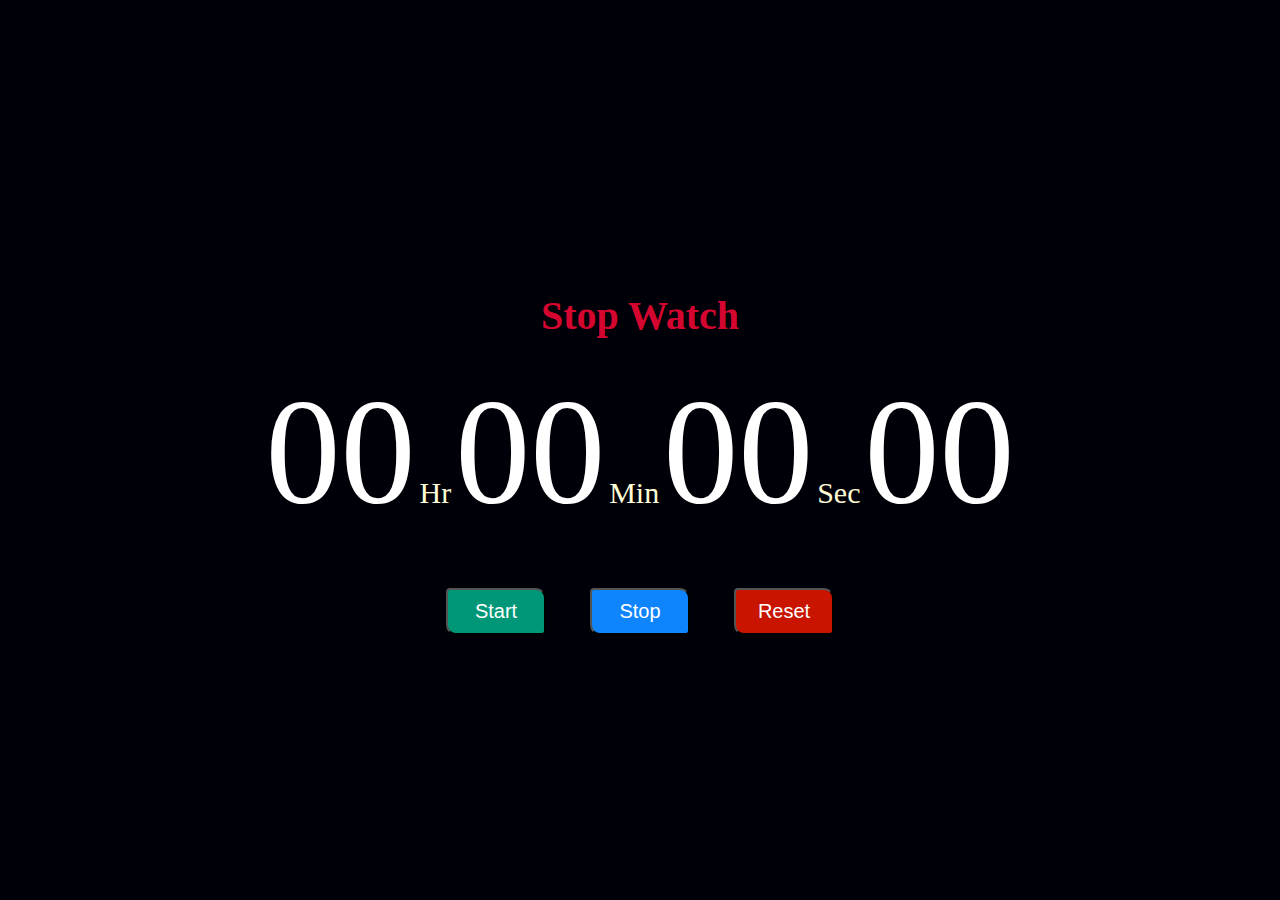
<file: PRODIGY_WD_02/index.html>
<!DOCTYPE html> 
<html lang="en"> 
	
<head> 
	<meta charset="UTF-8"> 
	<meta http-equiv="X-UA-Compatible"
		content="IE=edge"> 
	<meta name="viewport"
		content="width=device-width, initial-scale=1.0"> 
	<title>Stopwatch</title> 
	<link rel="stylesheet" href="style.css"> 
</head> 

<body> 
	<div class="container"> 
		<h1>Stop Watch</h1> 
		<div id="time"> 
			<span class="digit" id="hr"> 
				00</span> 
			<span class="txt">Hr</span> 
			<span class="digit" id="min"> 
				00</span> 
			<span class="txt">Min</span> 
			<span class="digit" id="sec"> 
				00</span> 
			<span class="txt">Sec</span> 
			<span class="digit" id="count"> 
				00</span> 
		</div> 
		<div id="buttons"> 
			<button class="btn" id="start"> 
				Start</button> 
			<button class="btn" id="stop"> 
				Stop</button> 
			<button class="btn" id="reset"> 
				Reset</button> 
		</div> 
	</div> 

	<script src="script.js"></script> 
</body> 
	
</html>
</file>
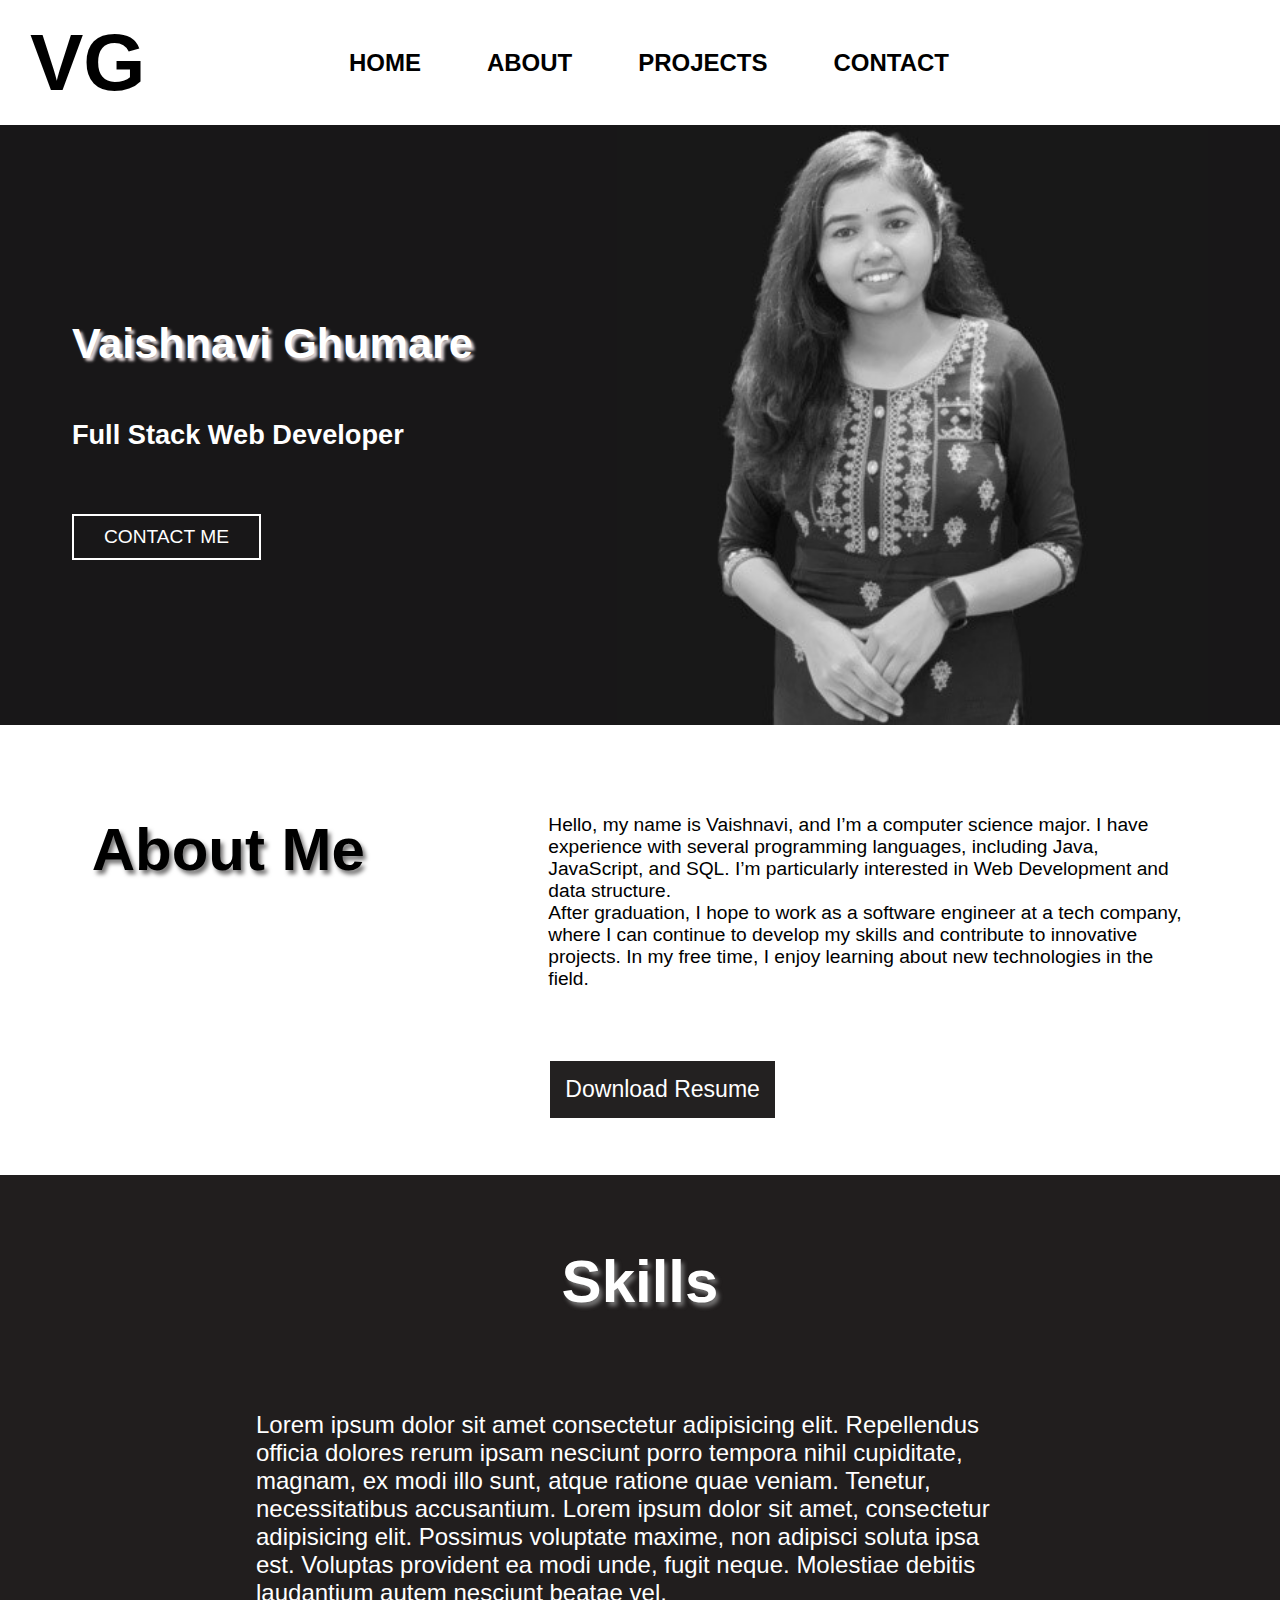
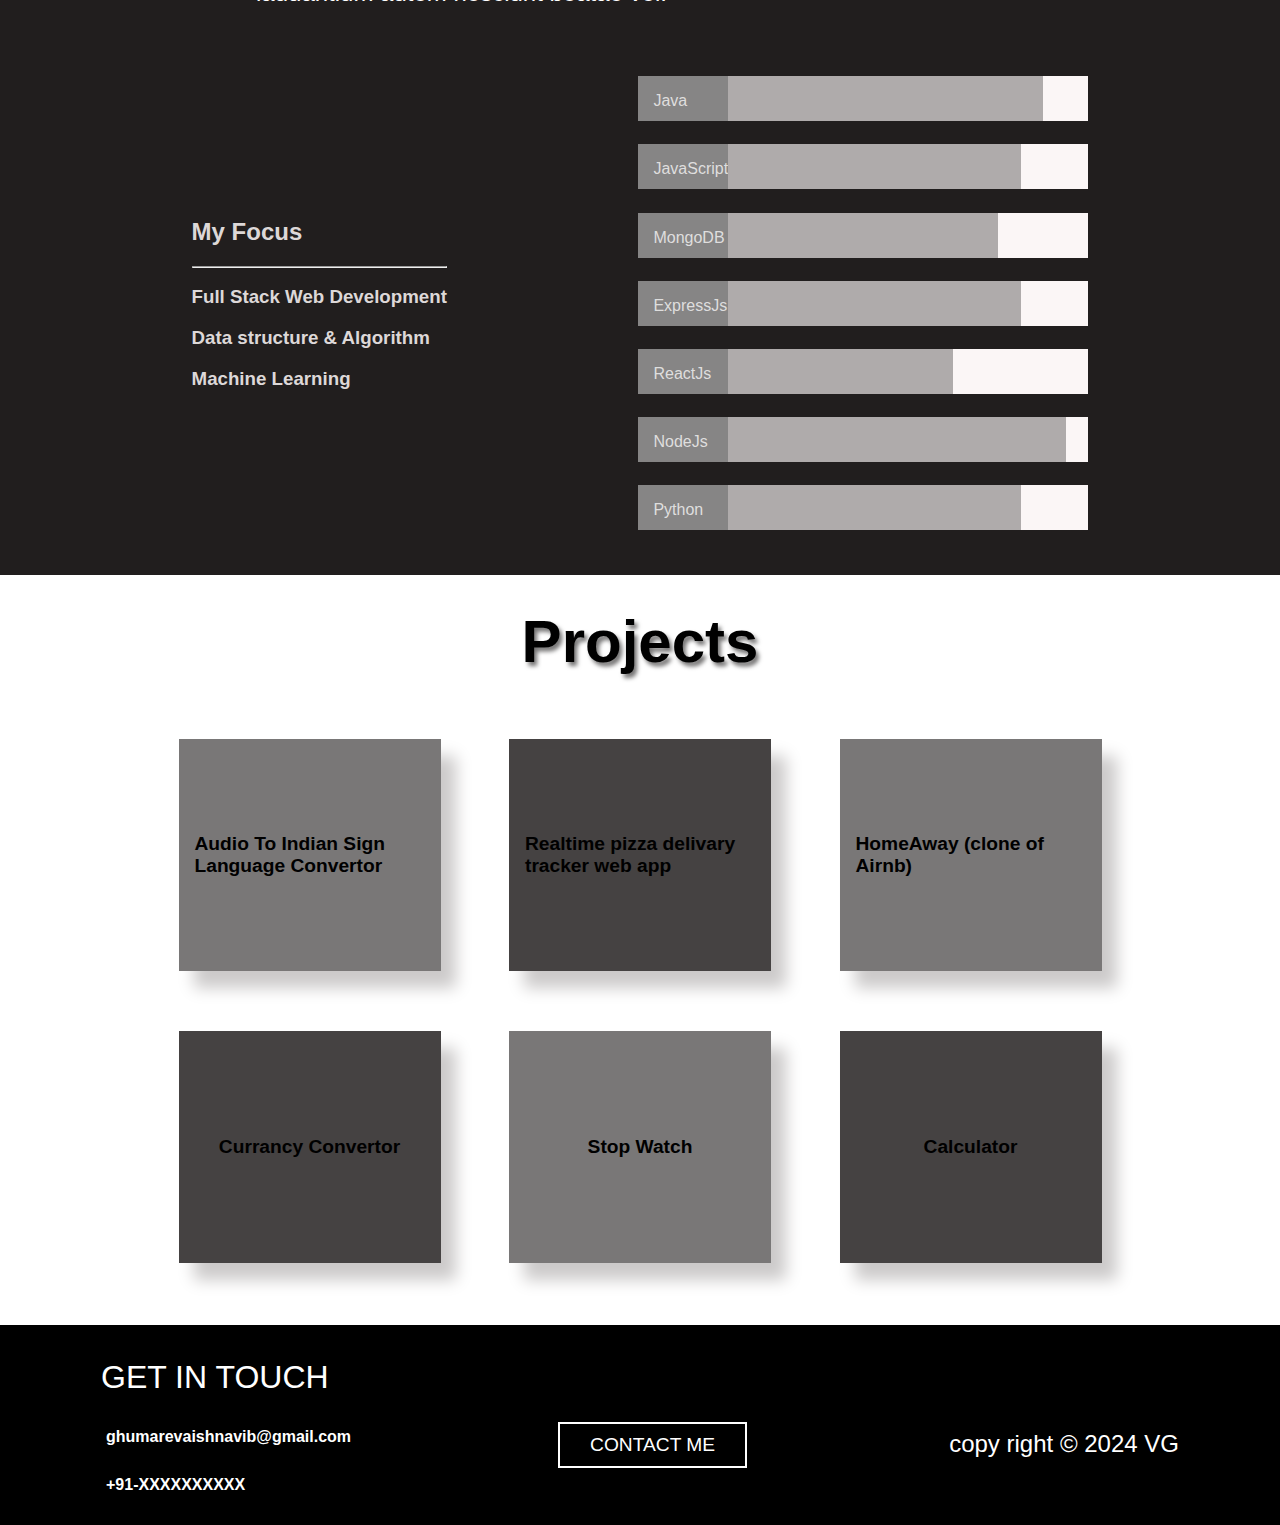
<file: PRODIGY_WD_04/index.html>
<!DOCTYPE html>
<html lang="en">

<head>
    <meta charset="UTF-8">
    <meta name="viewport" content="width=device-width, initial-scale=1.0">
    <title>Portfolio</title>
    <link rel="stylesheet" href="style.css">
    <!-- <link rel="stylesheet" href=" https://fontawesome.com/icons/linkedin?f=brands&s=solid"> -->
    <link rel="stylesheet" href="https://cdnjs.cloudflare.com/ajax/libs/font-awesome/6.5.1/css/all.min.css"
        integrity="sha512-DTOQO9RWCH3ppGqcWaEA1BIZOC6xxalwEsw9c2QQeAIftl+Vegovlnee1c9QX4TctnWMn13TZye+giMm8e2LwA=="
        crossorigin="anonymous" referrerpolicy="no-referrer" />

</head>

<body>
    <header>
        <div class="navbar">
            <div class="logo">
                <a href="#">VG</a>
            </div>
            <div class="navbar_manu">
                <!-- <ul> -->
                <a href="#">HOME</a>
                <a href="#">ABOUT</a>
                <a href="#">PROJECTS</a>
                <a href="#">CONTACT</a>
                <!-- </ul> -->
            </div>
            <div class="contact">
                <a href="https://www.linkedin.com/in/vaishnavi-ghumare-a14310258"> <i class="fa-brands fa-linkedin"></i></a>
                <a href="#"><i class="fa-brands fa-facebook"></i></a>
                <a href="https://www.instagram.com/vaishnaviighumare/"><i class="fa-brands fa-instagram"></i></a>

            </div>
        </div>

    </header>

    <main>
        <section>
            <div class="intro">
                <div class="intro_name_and_job">
                    <div class="name">
                        <h1>Vaishnavi Ghumare</h1>
                    </div>
                    <div class="intro_job">
                        <h2>Full Stack Web Developer</h2>
                    </div>
                    <div class="intro_contact_me">
                        <button class="btn">Contact me</button>
                    </div>
                </div>
                <div class="intro_myPic">
                    <img src="myPic1.jpeg" alt="myPic">
                </div>
            </div>
            </div>
        </section>

        <section>
            <div class="about">
                <div class="aboutme">
                    <div class="aboutme_heading">
                        <h2>About Me</h2>

                    </div>
                    <div class="aboutme_info">
                        <p>Hello, my name is Vaishnavi, and I’m a computer science major. I have experience with several programming languages, including Java, JavaScript, and SQL. I’m particularly interested in Web Development and data structure.
                            <br>After graduation, I hope to work as a software engineer at a tech company, where I can continue to develop my skills and contribute to innovative projects. In my free time, I enjoy learning about new technologies in the field.
                        </p>
                        <div class="resume_down_btn">
                            <button>Download Resume</button>
                        </div>
                    </div>
                </div>
                <!-- <div class="resume_down_btn">
                    <button>Download Resume</button>
                </div> -->
            </div>
        </section>


        <section>

            <div class="skills">

                <div class="skills_title">
                    <h2>Skills</h2>
                </div>
                <div class="skills_info">
                    <p>Lorem ipsum dolor sit amet consectetur adipisicing elit. Repellendus officia dolores rerum ipsam
                        nesciunt porro tempora nihil cupiditate, magnam, ex modi illo sunt, atque ratione quae veniam.
                        Tenetur, necessitatibus accusantium. Lorem ipsum dolor sit amet, consectetur adipisicing elit.
                        Possimus voluptate maxime, non adipisci soluta ipsa est. Voluptas provident ea modi unde, fugit
                        neque. Molestiae debitis laudantium autem nesciunt beatae vel.</p>
                </div>
                <div class="skills_name">
                    <div class="skill_name_focus">
                        <div class="skill_name_focus_title">
                            <h2>My Focus</h2>
                            <hr>
                        </div>

                        <div class="skill_name_focus_list">
                            <h3>Full Stack Web Development</h3>
                            <h3>Data structure & Algorithm</h3>
                            <h3>Machine Learning</h3>
                        </div>

                    </div>

                    <div class="skill_name_range">
                        <div class="skill_name_range_container">
                            <div class="name">
                                <p>Java</p>
                            </div>
                            <div class="range_90"></div>
                        </div>
                        
                        <div class="skill_name_range_container">
                            <div class="name">
                                <p>JavaScript</p>
                            </div>
                            <div class="range_85"></div>
                        </div>
                        <div class="skill_name_range_container">
                            <div class="name">
                                <p>MongoDB</p>
                            </div>
                            <div class="range_80"></div>
                        </div>
                        <div class="skill_name_range_container">
                            <div class="name">
                                <p>ExpressJs</p>
                            </div>
                            <div class="range_85"></div>
                        </div>
                        <div class="skill_name_range_container">
                            <div class="name">
                                <p>ReactJs</p>
                            </div>
                            <div class="range_70"></div>
                        </div>
                        <div class="skill_name_range_container">
                            <div class="name">
                                <p>NodeJs</p>
                            </div>
                            <div class="range_95"></div>
                        </div>
                        <div class="skill_name_range_container">
                            <div class="name">
                                <p>Python</p>
                            </div>
                            <div class="range_85"></div>
                        </div>

                    </div>
                </div>
            </div>
        </section>



        <section>
            <div class="portfolio">

                <div class="portfolio_title">
                    <h2>Projects</h2>
                </div>

                <div class="portfolio_containers">
                    <div class="box Portfolio_containers_1">
                       <a href=""> <p>Audio To Indian Sign Language Convertor</p>
                       </a>                  </div>
                    <div class="box Portfolio_containers_2">
                        <a href=""> <p>Realtime pizza delivary tracker web app</p></a>  
                    </div>
                    <div class="box Portfolio_containers_3">
                        <a href=""> <p>HomeAway (clone of Airnb)</p></a>  
                    </div>
                    <div class="box Portfolio_containers_4">
                        <a href=""> <p>Currancy Convertor</p></a>  
                    </div>
                    <div class="box Portfolio_containers_5">
                        <a href=""> <p>Stop Watch</p></a>  
                    </div>
                    <div class="box Portfolio_containers_6">
                        <a href=""> <p>Calculator</p></a>  
                    </div>

                </div>
            </div>


        </section>

        

    </main>

    <footer>

        <div class="contact_me">

            <div class="contact_get_in_touch">
                <div class="contact_get_in_touch_title">
                    <p>Get in touch</p>
                </div>
                <div class="contact_get_in_touch_via">
                    <div>
                        <a href=""><i class="fa-solid fa-envelope"></i>
                            <p>ghumarevaishnavib@gmail.com</p>
                        </a>
                    </div>
                    <div>
                        <a href=""><i class="fa-solid fa-phone"></i></i>
                            <p>+91-XXXXXXXXXX</p>
                        </a>
                    </div>

                </div>
            </div>

            <div class="contact_button">
                <button class="btn">Contact me</button>
            </div>
            <div class="contact_via_social_media">
                <div class=" contact_via_social_media_1">
                    <a href="https://www.linkedin.com/in/vaishnavi-ghumare-a14310258"> <i class="fa-brands fa-linkedin"></i></a>
                    <a href="#"><i class="fa-brands fa-facebook"></i></a>
                    <a href="https://www.instagram.com/vaishnaviighumare/"><i class="fa-brands fa-instagram"></i></a>
                </div>
                <div class="contact_via_social_media_copyright">
                    <p>copy right &#169; 2024 VG</p>
                </div>
            </div>
        </div>
    </footer>
</body>

</html>
</file>
<file: PRODIGY_WD_02/style.css>
body { 
	padding: 0; 
	margin: 0; 
	font-family: verdana; 
} 

.container { 
	display: flex; 
	flex-direction: column; 
	justify-content: center; 
	align-items: center; 
	width: 100%; 
	height: 100vh; 
	background-color: rgb(0, 1, 8); 
} 

h1 { 
	color: rgba(243, 7, 54, 0.893); 
	text-align: center; 
    font-size: 2.5rem;
} 

.digit { 
	font-size: 150px; 
	color: #fff; 
} 

.txt { 
	font-size: 30px; 
	color: #fffcd6; 
} 

#buttons { 
	margin-top: 50px; 
} 

.btn { 
	width: 100px; 
	padding: 10px 15px; 
	margin: 0px 20px; 
	border-top-right-radius: 10px; 
	border-bottom-left-radius: 10px; 
	border-bottom-right-radius: 4px; 
	border-top-left-radius: 4px; 
	cursor: pointer; 
	font-size: 20px; 
	transition: 0.5s; 
	color: white; 
	font-weight: 500; 
} 

#start { 
	background-color: #009779; 
} 

#stop { 
	background-color: #0e85fc; 
} 

#reset { 
	background-color: #c91400; 
}
</file>
<file: PRODIGY_WD_04/style.css>
body{
    padding: 0px;
    margin: 0px;
    /* font-family: popp; */
    color: black;
    font-family: 'Franklin Gothic Medium', 'Arial Narrow', Arial, sans-serif;

}
.navbar{
    margin: 0 30px 0 30px;
    display: flex;
    justify-content: space-between;
    height: 125px;
    /* width: 100%; */
    /* background-color: wheat; */
}
.navbar .logo{
    font-size: 5em;
    display: flex;
    align-items: center;
    color: rgb(38, 37, 37);
}
.navbar_manu {
    width: 60%;
    display: flex;
    justify-content: space-evenly;
    font-size: 1.5em;
    align-items: center;
}
.navbar_manu :hover{
    transform: scale(1.08);
}
.contact{
    width: 8%;
    display: flex;
    justify-content: space-evenly;
    font-size: 2em;
    align-items: center;

}
.contact  :hover{
    transform: scale(1.08);
}

a{
    text-decoration: none;
    color: black;
    font-weight: 700;
    /* font-family: 'Trebuchet MS', 'Lucida Sans Unicode', 'Lucida Grande', 'Lucida Sans', Arial, sans-serif; */
}

/* Intro */
.intro{
    height:600px;
    background-color: rgb(24 23 24);
    color: white;
    display: flex;
    justify-content: space-around;
    align-items: center;
}
.intro_name_and_job{ 
    display: flex;
    flex-direction: column;
    /* justify-content: space-evenly; */
}
.intro_name_and_job h1{
    font-size: 2.7em;
    font-weight: 700;
    text-shadow: 3px 3px 3px rgb(222, 211, 211);
    /* font-family: 'Franklin Gothic Medium', 'Arial Narrow', Arial, sans-serif; */
}
.intro_name_and_job h2{
    font-size: 1.7em;
    font-weight: 700;
    /* font-family: 'Franklin Gothic Medium', 'Arial Narrow', Arial, sans-serif; */
}
.btn{
     border: white 2px solid;
     background-color: inherit;
     font-size: 1.2em;
     padding: 10px 30px 10px 30px;
     margin-top: 40px;
     color: white;
     text-transform: uppercase;
}
.btn:hover{
transform: scale(1.03);
cursor: pointer;
}
.intro_myPic{
    height: 100%;
}
.intro_myPic img{
  height: 100%;
}


/* About me 

*/
.about{
    height: 450px;
    display: flex;
    justify-content: space-evenly;
    align-items: center;
    flex-direction: column;
}
.aboutme{
    height: 100%;
    display: flex;
    justify-content: space-around;
    align-items: flex-start;

}
.aboutme_heading{
    font-size: 2.5em;
    padding-top: 40px;
    text-shadow: 3px 4px 4px rgb(118, 117, 117);

}
.aboutme_info{
    display: flex;
    justify-content: space-around;
    align-content: center;
    flex-direction: column;
    width: 50%;
    font-size: 1.2em;
}
.aboutme_info p{
    font-weight: 100;
    padding-top: 70px;
}
.resume_down_btn button{
    background-color: rgb(35, 33, 33);
    border: 2px white solid;
    padding: 15px;
    color: white;
    font-size: 1.2em;
    margin-top: 50px;
}
.resume_down_btn button:hover{
    transform: scale(1.05);
    cursor: pointer;
}


/* skills */
.skills{
    height: 1000px;
    background-color: rgb(33, 30, 30);
    color: white;
    display: flex;
    justify-content:space-evenly;
    align-items: center;
    flex-direction: column;
}
.skills_title{
    font-size: 2.5em;
    text-shadow: 3px 4px 4px rgb(118, 117, 117);
}
.skills_info{
width: 60%;
}
.skills_info p{
    align-content: center;
    font-size: 1.5em;
}
.skills_name{
    display: flex;
    justify-content: space-evenly;
    width: 100%;
    align-items: center;
    color: rgb(221, 216, 216);
}
.skill_name_range{
    display: flex;
    justify-content: space-evenly;
    flex-direction: column;
    height: 500px;
}
.skill_name_range_container{
    width: 450px;
    background-color: rgb(251, 246, 246);
    height: 45px;
    /* border: 2px white solid; */
    color: black;
   display: flex;


} 
.skill_name_range_container .name{
    width: 20%;
    background-color: rgb(134, 133, 133);
    height:100%;
  
}
.skill_name_range_container p{
    align-items: center;
    padding-left: 15px;
    /* font-size: 1.02em; */
    color: rgb(223, 222, 222);
}
.skill_name_range_container .range_90{
    width: 70%;
    background-color: rgb(175, 171, 171);
}
.skill_name_range_container .range_95{
    width: 75%;
    background-color: rgb(175, 171, 171);
}
.skill_name_range_container .range_80{
    width: 60%;
    background-color: rgb(175, 171, 171);
}
.skill_name_range_container .range_85{
    width: 65%;
    background-color: rgb(175, 171, 171);
}
.skill_name_range_container .range_75{
    width: 55%;
    background-color: rgb(175, 171, 171);
}
.skill_name_range_container .range_70{
    width: 50%;
    background-color: rgb(175, 171, 171);
}


/* Portfolio */


.portfolio{
    height: 750px;
    display: flex;
    flex-direction: column;
    justify-content: space-evenly;
    align-items: center;
    /* background-color: aqua; */

}

.portfolio_title{
    /* margin-bottom: 0px; */
font-size: 2.5em;
text-shadow: 3px 4px 4px rgb(118, 117, 117);
}
.portfolio_title h2{
    margin: 0px auto;
}
.portfolio_containers{

display: flex;
justify-content: space-evenly;
flex-wrap: wrap;
width: 1000px;
align-items: center;

}

.portfolio_containers div{
    background-color: rgb(121, 119, 119);
    height: 200px;
    width: 230px;
    font-size: 1.2rem;
    margin: 30px;
    color: white;
    display: flex;
    flex-direction: column;
    justify-content: center;
    align-items: center;
    padding: 1rem ;
    box-shadow: 15px 17px 15px rgb(204, 202, 202);
}
.portfolio_containers a{
   display: flex;
   align-items: center;
   justify-content: center;
}
.box:hover{
    transform: scale(1.05);
}
.portfolio_containers div:nth-of-type(2n){
    background-color: rgb(69, 66, 66);
}


/* contact me */


.contact_me{
    height: 200px;
    display: flex;
    justify-content: space-around;
    width: 100%;
    background-color: black;
    color: white;
    align-items: center;
}
.contact_get_in_touch{
    display: flex;
    flex-direction: column;
    justify-content: space-around;
    
   
    color: white;
}
.contact_get_in_touch_title{
    font-size: 2em;
    text-transform: uppercase;
}
.contact_get_in_touch a{
    color: white;
    display: flex;
    
}
.contact_get_in_touch a:hover{
    transform: scale(1.02);
}
.contact_get_in_touch a p{
   margin: 0px 5px 30px 5px;
}
.contact_via_social_media{
display: flex;
flex-direction: column;
align-items: flex-start;
}
.contact_via_social_media_1{
    width: 8%;
    display: flex;
    justify-content: center;
    font-size: 2em;
    align-items: center;
    margin-left: 55px;
    /* color: rgb(221, 208, 208); */
}
.contact_via_social_media_1 i{
color: rgb(221, 208, 208);
padding: 10px;
}

.contact_via_social_media_1 i:hover{
    transform: scale(1.05);
    color: white;
}
.contact_via_social_media_copyright{
    font-size: 1.5em;
}
</file>
